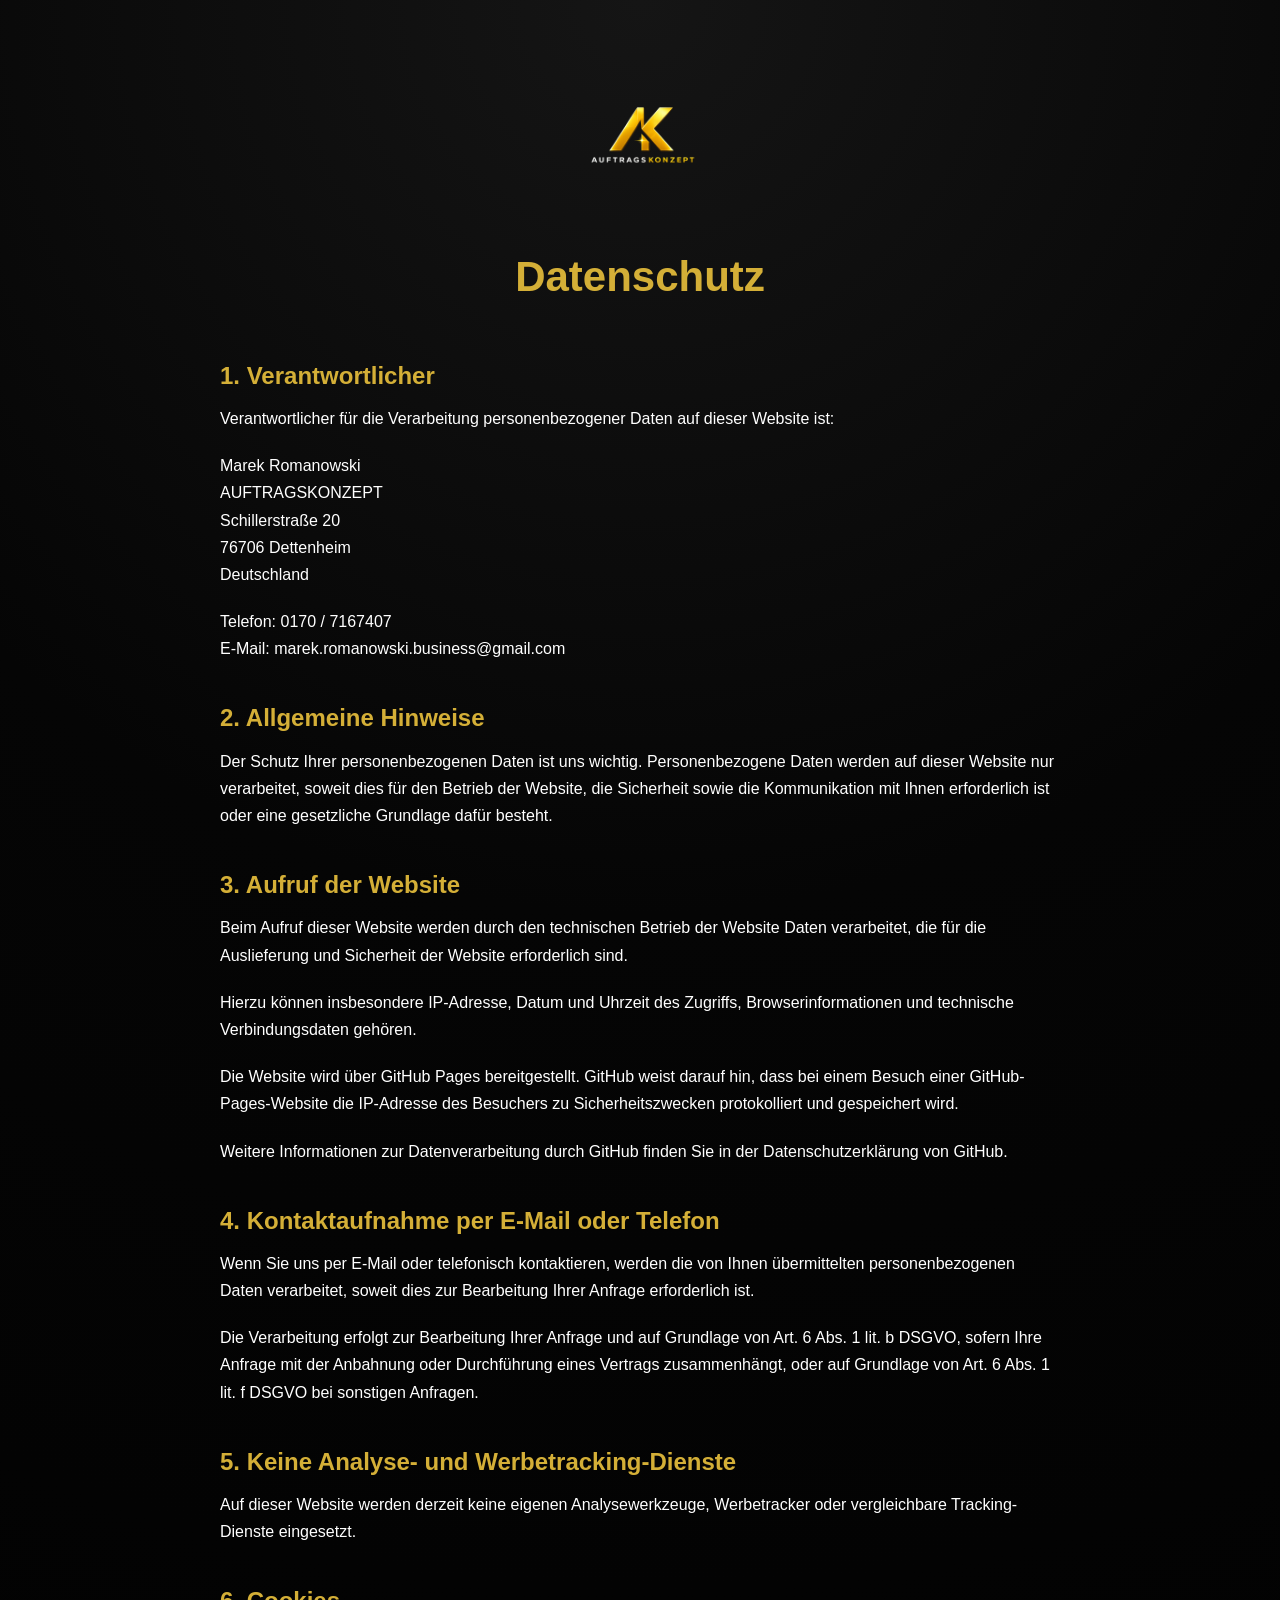
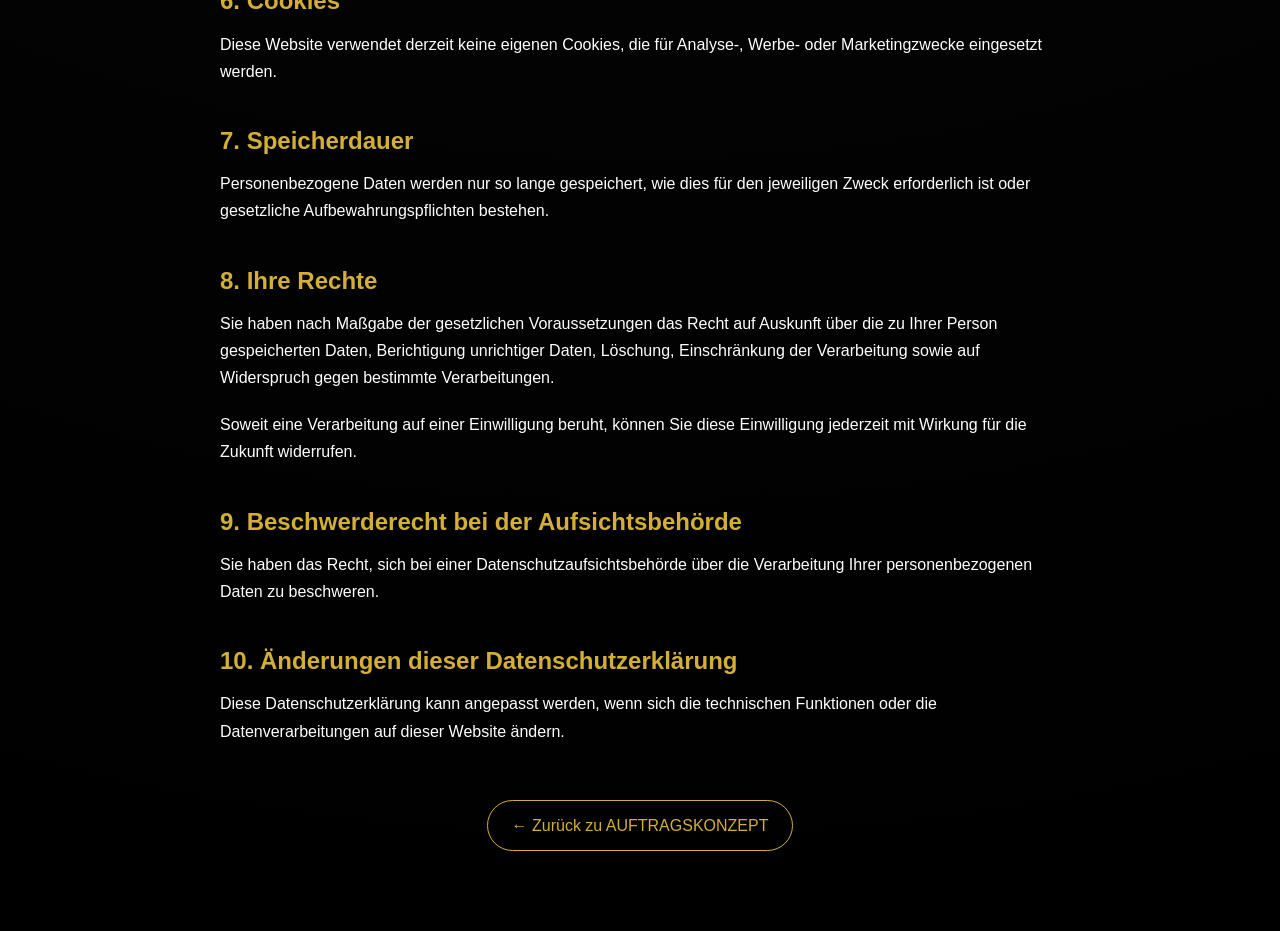
<file: datenschutz.html>
<!DOCTYPE html>
<html lang="de">
<head>
    <meta charset="UTF-8">
    <meta name="viewport" content="width=device-width, initial-scale=1.0">
    <title>Datenschutz | AUFTRAGSKONZEPT</title>
    <link rel="stylesheet" href="style.css">
</head>

<body>

<main class="legal-page">

    <div class="legal-logo">
        <img src="logo.png" alt="AUFTRAGSKONZEPT Logo">
    </div>

    <h1>Datenschutz</h1>

    <h2>1. Verantwortlicher</h2>

    <p>
        Verantwortlicher für die Verarbeitung personenbezogener Daten auf dieser Website ist:
    </p>

    <p>
        Marek Romanowski<br>
        AUFTRAGSKONZEPT<br>
        Schillerstraße 20<br>
        76706 Dettenheim<br>
        Deutschland
    </p>

    <p>
        Telefon: 0170 / 7167407<br>
        E-Mail: marek.romanowski.business@gmail.com
    </p>


    <h2>2. Allgemeine Hinweise</h2>

    <p>
        Der Schutz Ihrer personenbezogenen Daten ist uns wichtig.
        Personenbezogene Daten werden auf dieser Website nur verarbeitet,
        soweit dies für den Betrieb der Website, die Sicherheit sowie die
        Kommunikation mit Ihnen erforderlich ist oder eine gesetzliche
        Grundlage dafür besteht.
    </p>


    <h2>3. Aufruf der Website</h2>

    <p>
        Beim Aufruf dieser Website werden durch den technischen Betrieb
        der Website Daten verarbeitet, die für die Auslieferung und
        Sicherheit der Website erforderlich sind.
    </p>

    <p>
        Hierzu können insbesondere IP-Adresse, Datum und Uhrzeit des
        Zugriffs, Browserinformationen und technische Verbindungsdaten
        gehören.
    </p>

    <p>
        Die Website wird über GitHub Pages bereitgestellt. GitHub weist
        darauf hin, dass bei einem Besuch einer GitHub-Pages-Website die
        IP-Adresse des Besuchers zu Sicherheitszwecken protokolliert und
        gespeichert wird.
    </p>

    <p>
        Weitere Informationen zur Datenverarbeitung durch GitHub finden Sie
        in der Datenschutzerklärung von GitHub.
    </p>


    <h2>4. Kontaktaufnahme per E-Mail oder Telefon</h2>

    <p>
        Wenn Sie uns per E-Mail oder telefonisch kontaktieren, werden die
        von Ihnen übermittelten personenbezogenen Daten verarbeitet,
        soweit dies zur Bearbeitung Ihrer Anfrage erforderlich ist.
    </p>

    <p>
        Die Verarbeitung erfolgt zur Bearbeitung Ihrer Anfrage und auf
        Grundlage von Art. 6 Abs. 1 lit. b DSGVO, sofern Ihre Anfrage mit
        der Anbahnung oder Durchführung eines Vertrags zusammenhängt,
        oder auf Grundlage von Art. 6 Abs. 1 lit. f DSGVO bei sonstigen
        Anfragen.
    </p>


    <h2>5. Keine Analyse- und Werbetracking-Dienste</h2>

    <p>
        Auf dieser Website werden derzeit keine eigenen Analysewerkzeuge,
        Werbetracker oder vergleichbare Tracking-Dienste eingesetzt.
    </p>


    <h2>6. Cookies</h2>

    <p>
        Diese Website verwendet derzeit keine eigenen Cookies, die für
        Analyse-, Werbe- oder Marketingzwecke eingesetzt werden.
    </p>


    <h2>7. Speicherdauer</h2>

    <p>
        Personenbezogene Daten werden nur so lange gespeichert, wie dies
        für den jeweiligen Zweck erforderlich ist oder gesetzliche
        Aufbewahrungspflichten bestehen.
    </p>


    <h2>8. Ihre Rechte</h2>

    <p>
        Sie haben nach Maßgabe der gesetzlichen Voraussetzungen das Recht
        auf Auskunft über die zu Ihrer Person gespeicherten Daten,
        Berichtigung unrichtiger Daten, Löschung, Einschränkung der
        Verarbeitung sowie auf Widerspruch gegen bestimmte Verarbeitungen.
    </p>

    <p>
        Soweit eine Verarbeitung auf einer Einwilligung beruht, können Sie
        diese Einwilligung jederzeit mit Wirkung für die Zukunft widerrufen.
    </p>


    <h2>9. Beschwerderecht bei der Aufsichtsbehörde</h2>

    <p>
        Sie haben das Recht, sich bei einer Datenschutzaufsichtsbehörde
        über die Verarbeitung Ihrer personenbezogenen Daten zu beschweren.
    </p>


    <h2>10. Änderungen dieser Datenschutzerklärung</h2>

    <p>
        Diese Datenschutzerklärung kann angepasst werden, wenn sich die
        technischen Funktionen oder die Datenverarbeitungen auf dieser
        Website ändern.
    </p>


    <div class="legal-back">
        <a href="index.html">← Zurück zu AUFTRAGSKONZEPT</a>
    </div>

</main>

</body>
</html>
</file>
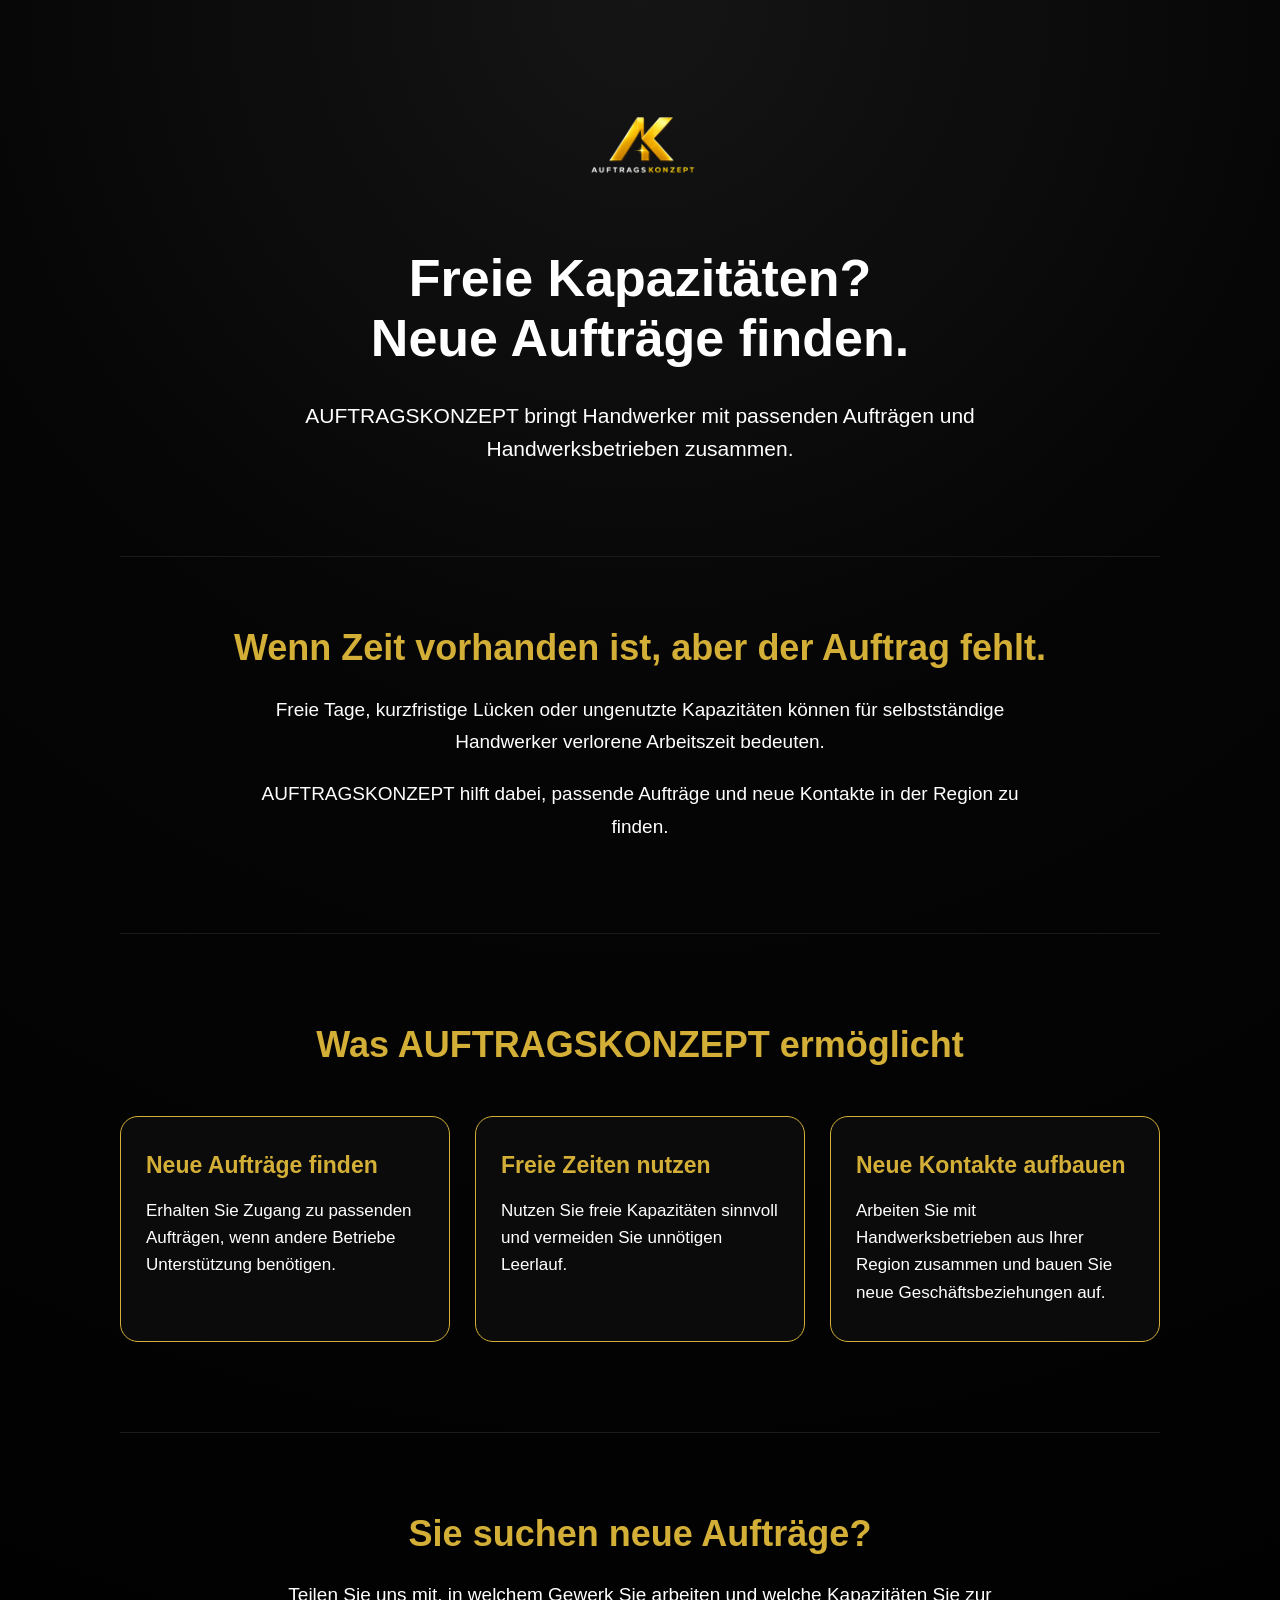
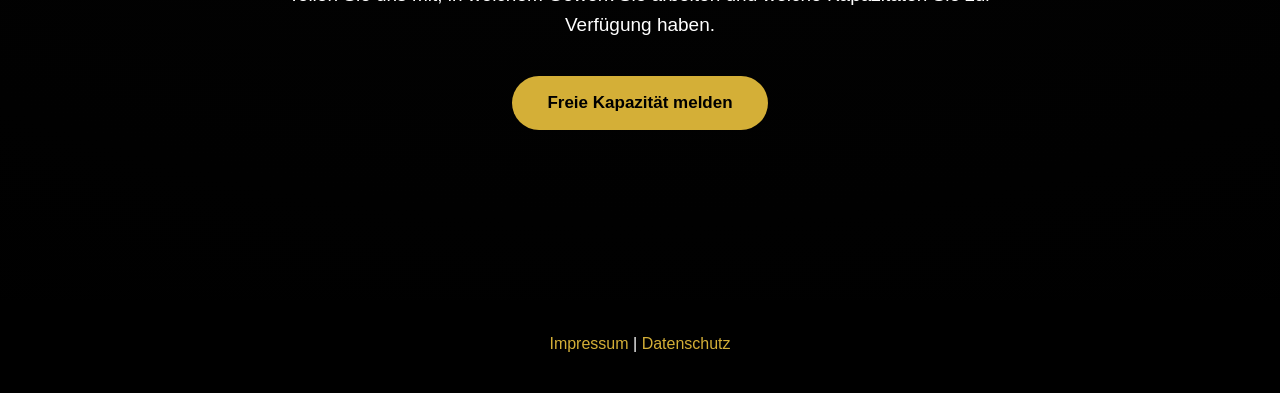
<file: handwerker.html>
<!DOCTYPE html>
<html lang="de">

<head>
    <meta charset="UTF-8">
    <meta name="viewport" content="width=device-width, initial-scale=1.0">

    <title>Für Handwerker | AUFTRAGSKONZEPT</title>

    <link rel="stylesheet" href="style.css">
</head>

<body>

<main class="business-page">

    <div class="legal-logo">
        <img src="logo.png" alt="AUFTRAGSKONZEPT Logo">
    </div>

    <h1>
        Freie Kapazitäten?<br>
        Neue Aufträge finden.
    </h1>

    <p class="business-intro">
        AUFTRAGSKONZEPT bringt Handwerker mit passenden
        Aufträgen und Handwerksbetrieben zusammen.
    </p>


    <section class="business-problem">

        <h2>Wenn Zeit vorhanden ist, aber der Auftrag fehlt.</h2>

        <p>
            Freie Tage, kurzfristige Lücken oder ungenutzte
            Kapazitäten können für selbstständige Handwerker
            verlorene Arbeitszeit bedeuten.
        </p>

        <p>
            AUFTRAGSKONZEPT hilft dabei, passende Aufträge
            und neue Kontakte in der Region zu finden.
        </p>

    </section>


    <section class="business-benefits">

        <h2>Was AUFTRAGSKONZEPT ermöglicht</h2>

        <div class="business-grid">

            <div class="business-card">
                <h3>Neue Aufträge finden</h3>

                <p>
                    Erhalten Sie Zugang zu passenden Aufträgen,
                    wenn andere Betriebe Unterstützung benötigen.
                </p>
            </div>


            <div class="business-card">
                <h3>Freie Zeiten nutzen</h3>

                <p>
                    Nutzen Sie freie Kapazitäten sinnvoll und
                    vermeiden Sie unnötigen Leerlauf.
                </p>
            </div>


            <div class="business-card">
                <h3>Neue Kontakte aufbauen</h3>

                <p>
                    Arbeiten Sie mit Handwerksbetrieben aus Ihrer
                    Region zusammen und bauen Sie neue
                    Geschäftsbeziehungen auf.
                </p>
            </div>

        </div>

    </section>


    <section class="business-cta">

        <h2>Sie suchen neue Aufträge?</h2>

        <p>
            Teilen Sie uns mit, in welchem Gewerk Sie arbeiten
            und welche Kapazitäten Sie zur Verfügung haben.
        </p>

        <a href="#" class="cta-button primary">
            Freie Kapazität melden
        </a>

    </section>

</main>


<footer class="site-footer">

    <a href="impressum.html">Impressum</a>

    <span> | </span>

    <a href="datenschutz.html">Datenschutz</a>

</footer>


</body>
</html>
</file>
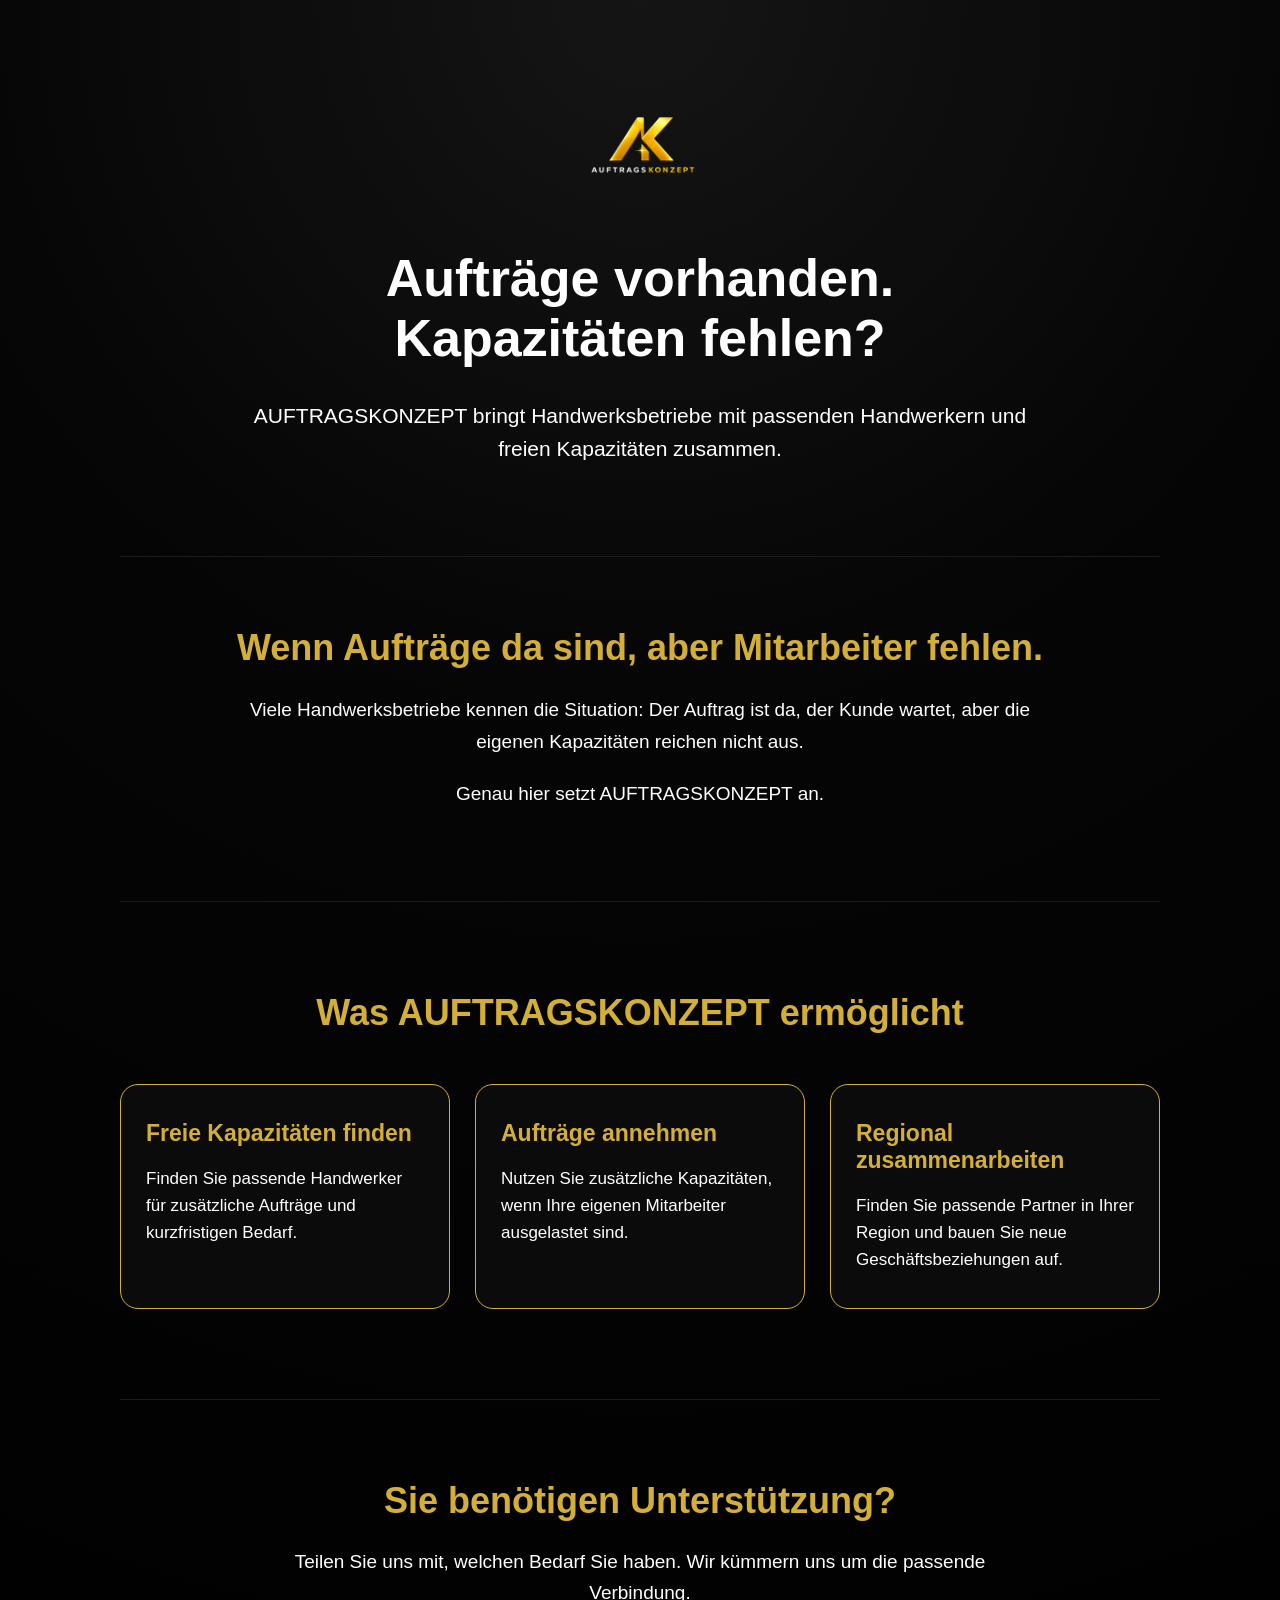
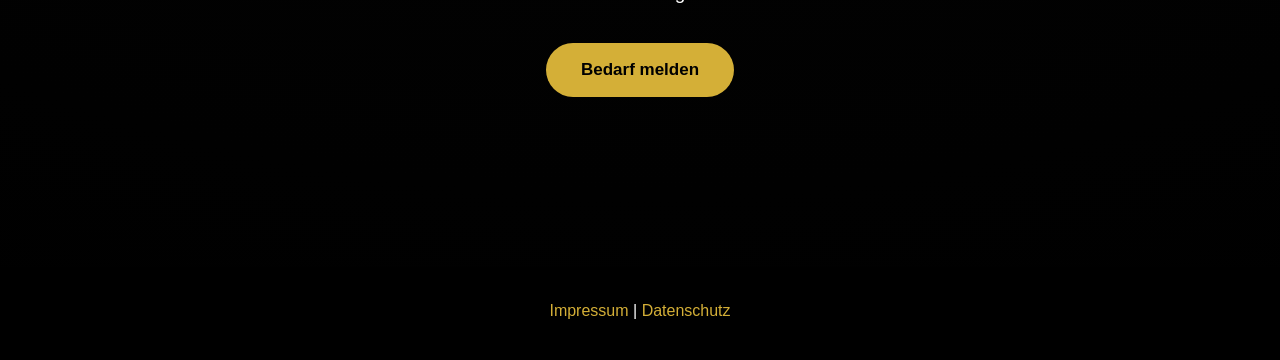
<file: handwerksbetriebe.html>
<!DOCTYPE html>
<html lang="de">
<head>
    <meta charset="UTF-8">
    <meta name="viewport" content="width=device-width, initial-scale=1.0">

    <title>Für Handwerksbetriebe | AUFTRAGSKONZEPT</title>

    <link rel="stylesheet" href="style.css">
</head>

<body>

<main class="business-page">

    <div class="legal-logo">
        <img src="logo.png" alt="AUFTRAGSKONZEPT Logo">
    </div>

    <h1>Aufträge vorhanden.<br>
        Kapazitäten fehlen?</h1>

    <p class="business-intro">
        AUFTRAGSKONZEPT bringt Handwerksbetriebe mit passenden
        Handwerkern und freien Kapazitäten zusammen.
    </p>

    <section class="business-problem">

        <h2>Wenn Aufträge da sind, aber Mitarbeiter fehlen.</h2>

        <p>
            Viele Handwerksbetriebe kennen die Situation:
            Der Auftrag ist da, der Kunde wartet, aber die eigenen
            Kapazitäten reichen nicht aus.
        </p>

        <p>
            Genau hier setzt AUFTRAGSKONZEPT an.
        </p>

    </section>

    <section class="business-benefits">

        <h2>Was AUFTRAGSKONZEPT ermöglicht</h2>

        <div class="business-grid">

            <div class="business-card">
                <h3>Freie Kapazitäten finden</h3>
                <p>
                    Finden Sie passende Handwerker für zusätzliche
                    Aufträge und kurzfristigen Bedarf.
                </p>
            </div>

            <div class="business-card">
                <h3>Aufträge annehmen</h3>
                <p>
                    Nutzen Sie zusätzliche Kapazitäten, wenn Ihre
                    eigenen Mitarbeiter ausgelastet sind.
                </p>
            </div>

            <div class="business-card">
                <h3>Regional zusammenarbeiten</h3>
                <p>
                    Finden Sie passende Partner in Ihrer Region
                    und bauen Sie neue Geschäftsbeziehungen auf.
                </p>
            </div>

        </div>

    </section>

    <section class="business-cta">

        <h2>Sie benötigen Unterstützung?</h2>

        <p>
            Teilen Sie uns mit, welchen Bedarf Sie haben.
            Wir kümmern uns um die passende Verbindung.
        </p>

        <a href="#" class="cta-button primary">
            Bedarf melden
        </a>

    </section>

</main>

<footer class="site-footer">
    <a href="impressum.html">Impressum</a>
    <span> | </span>
    <a href="datenschutz.html">Datenschutz</a>
</footer>

</body>
</html>
</file>
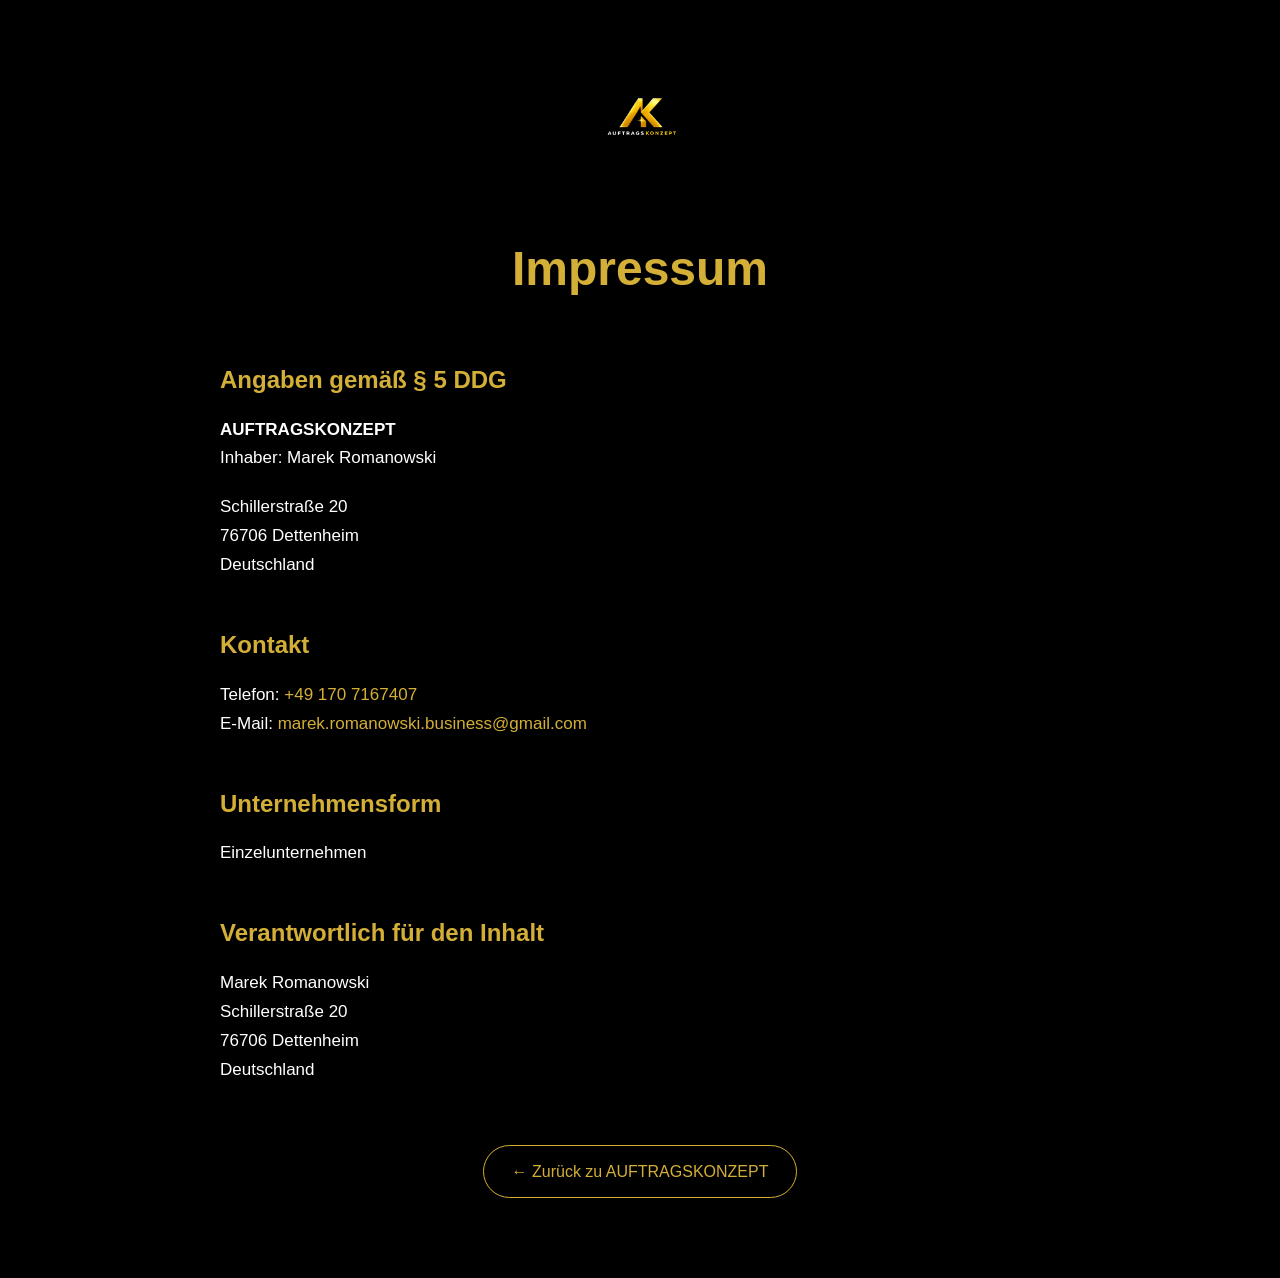
<file: impressum.html>
<!DOCTYPE html>
<html lang="de">

<head>
    <meta charset="UTF-8">
    <meta name="viewport" content="width=device-width, initial-scale=1.0">
    <title>Impressum | AUFTRAGSKONZEPT</title>

    <style>
        * {
            box-sizing: border-box;
            margin: 0;
            padding: 0;
        }

        body {
            font-family: Arial, Helvetica, sans-serif;
            background: #000;
            color: #fff;
            line-height: 1.7;
        }

        .page {
            max-width: 900px;
            margin: 0 auto;
            padding: 80px 30px;
        }

        .logo {
            text-align: center;
            margin-bottom: 60px;
        }

        .logo img {
            width: 120px;
            height: auto;
        }

        h1 {
            color: #d4af37;
            font-size: 48px;
            margin-bottom: 50px;
            text-align: center;
        }

        h2 {
            color: #d4af37;
            font-size: 24px;
            margin-top: 45px;
            margin-bottom: 15px;
        }

        p {
            font-size: 17px;
            margin-bottom: 20px;
        }

        .contact {
            margin-top: 30px;
        }

        a {
            color: #d4af37;
            text-decoration: none;
        }

        a:hover {
            text-decoration: underline;
        }

        .back {
            margin-top: 60px;
            text-align: center;
        }

        .back a {
            display: inline-block;
            border: 1px solid #d4af37;
            padding: 12px 28px;
            border-radius: 30px;
        }

        .back a:hover {
            background: #d4af37;
            color: #000;
            text-decoration: none;
        }

        @media (max-width: 600px) {
            .page {
                padding: 50px 22px;
            }

            h1 {
                font-size: 36px;
            }

            h2 {
                font-size: 21px;
            }

            p {
                font-size: 16px;
            }
        }
    </style>
</head>

<body>

    <main class="page">

        <div class="logo">
            <img src="logo.png" alt="AUFTRAGSKONZEPT">
        </div>

        <h1>Impressum</h1>

        <h2>Angaben gemäß § 5 DDG</h2>

        <p>
            <strong>AUFTRAGSKONZEPT</strong><br>
            Inhaber: Marek Romanowski
        </p>

        <p>
            Schillerstraße 20<br>
            76706 Dettenheim<br>
            Deutschland
        </p>

        <div class="contact">

            <h2>Kontakt</h2>

            <p>
                Telefon: <a href="tel:+491707167407">+49 170 7167407</a><br>
                E-Mail:
                <a href="mailto:marek.romanowski.business@gmail.com">
                    marek.romanowski.business@gmail.com
                </a>
            </p>

        </div>

        <h2>Unternehmensform</h2>

        <p>
            Einzelunternehmen
        </p>

        <h2>Verantwortlich für den Inhalt</h2>

        <p>
            Marek Romanowski<br>
            Schillerstraße 20<br>
            76706 Dettenheim<br>
            Deutschland
        </p>

        <div class="back">
            <a href="index.html">← Zurück zu AUFTRAGSKONZEPT</a>
        </div>

    </main>

</body>

</html>
</file>
<file: style.css>
/* =========================
   GRUNDEINSTELLUNGEN
========================= */

*{
    margin:0;
    padding:0;
    box-sizing:border-box;
}

html{
    scroll-behavior:smooth;
}

body{
    font-family:Arial, Helvetica, sans-serif;
    background:radial-gradient(circle at top,#151515 0%,#050505 35%,#000000 100%);
    color:#ffffff;
    overflow-x:hidden;
}

/* =========================
   HERO
========================= */

.hero{
    min-height:100vh;
    display:flex;
    flex-direction:column;
    justify-content:center;
    align-items:center;
    text-align:center;
    padding:20px 25px;
    background:#000;
}

/* =========================
   LOGO
========================= */

.logo{
    width:220px;
    max-width:100%;
    margin-bottom:60px;
    filter:drop-shadow(0 0 18px rgba(212,175,55,.25));
}

/* =========================
   ÜBERSCHRIFT
========================= */

.slogan{
    display:flex;
    flex-direction:column;
    gap:18px;
    margin-bottom:40px;
    line-height:1.05;
}

.s1,
.s2,
.s3{
    font-weight:900;
    font-size:clamp(42px,5.8vw,74px);
}

.s1,
.s2{
    color:#ffffff;
}

.s3{
    color:#d4af37;
}

/* =========================
   TEXT
========================= */

.hero p{
    max-width:900px;
    font-size:clamp(22px,2vw,30px);
    line-height:1.6;
    color:#d8d8d8;
    margin-bottom:60px;
}/* BUTTONS */

.buttons{
    display:flex;
    justify-content:center;
    gap:25px;
    flex-wrap:wrap;
    margin-top:50px;
}

.gold-button{
    display:inline-block;
    background:linear-gradient(135deg,#f5d66b,#c89b1c);
    color:#000;
    padding:18px 38px;
    border-radius:60px;
    text-decoration:none;
    font-size:20px;
    font-weight:bold;
    transition:.35s;
    box-shadow:0 0 25px rgba(212,175,55,.35);
}

.gold-button:hover{
    transform:translateY(-4px);
    box-shadow:0 0 40px rgba(212,175,55,.65);
}

.black-button{
    display:inline-block;
    border:2px solid #d4af37;
    color:#d4af37;
    padding:18px 38px;
    border-radius:60px;
    text-decoration:none;
    font-size:20px;
    font-weight:bold;
    transition:.35s;
}
/* ==========================
   SANFTE EINBLENDUNGEN
========================== */

.logo,
.slogan,
.hero p,
.buttons{
    opacity:0;
    transform:translateY(30px);
    animation:fadeUp 1.2s ease forwards;
}

.logo{
    animation-delay:.2s;
}

.slogan{
    animation-delay:.7s;
}

.hero p{
    animation-delay:1.2s;
}

.buttons{
    animation-delay:1.7s;
}

@keyframes fadeUp{

    from{
        opacity:0;
        transform:translateY(30px);
    }

    to{
        opacity:1;
        transform:translateY(0);
    }

}
.black-button:hover{
    background:#d4af37;
    color:#000;
}
/* =========================
   WARUM AUFTRAGSKONZEPT
   ========================= */

.why-section {
    min-height: 100vh;
    background: #000;
    display: flex;
    justify-content: center;
    align-items: center;
    padding: 100px 25px;
    text-align: center;
}

.why-intro {
    max-width: 850px;
    width: 100%;
    margin: 0 auto;
}

.why-intro h2 {
    color: #d4af37;
    font-size: 48px;
    margin: 0 0 65px;
    font-weight: 700;
    letter-spacing: 1px;
}

.why-line {
    color: #fff;
    font-size: 24px;
    line-height: 1.7;
    margin: 0 0 45px;
}

.why-highlight {
    position: relative;
    color: #fff;
    font-size: 30px;
    line-height: 1.6;
    margin: 70px 0 0;
    padding-top: 45px;
    font-weight: 600;
}

.why-highlight::before {
    content: "";
    display: block;
    width: 90px;
    height: 2px;
    background: #d4af37;
    margin: 0 auto 35px;
}

.why-highlight::first-line {
    color: #d4af37;
}

/* MOBILE */
@media (max-width: 600px) {

    .why-section {
        padding: 80px 22px;
    }

    .why-intro h2 {
        font-size: 34px;
        margin-bottom: 50px;
    }

    .why-line {
        font-size: 19px;
        line-height: 1.6;
        margin-bottom: 35px;
    }

    .why-highlight {
        font-size: 24px;
        margin-top: 55px;
        padding-top: 35px;
    }

    .why-highlight::before {
        margin-bottom: 28px;
    }
}
/* =========================
   FÜR WEN IST AUFTRAGSKONZEPT
   ========================= */

.audience-section {
    min-height: 100vh;
    background: #050505;
    padding: 120px 25px;
    display: flex;
    flex-direction: column;
    justify-content: center;
    align-items: center;
    text-align: center;
}

.audience-intro {
    max-width: 850px;
    margin-bottom: 80px;
}

.audience-intro h2 {
    color: #d4af37;
    font-size: 48px;
    font-weight: 700;
    margin: 0 0 25px;
    letter-spacing: 1px;
}

.audience-intro p {
    color: #ffffff;
    font-size: 22px;
    line-height: 1.6;
    margin: 0;
}

.audience-cards {
    width: 100%;
    max-width: 1050px;
    display: grid;
    grid-template-columns: repeat(2, 1fr);
    gap: 35px;
}

.audience-card {
    position: relative;
    background: linear-gradient(145deg, #111111, #080808);
    border: 1px solid rgba(212, 175, 55, 0.45);
    border-radius: 18px;
    padding: 50px 45px;
    text-align: left;
    box-shadow: 0 0 35px rgba(212, 175, 55, 0.08);
}

.audience-number {
    display: block;
    color: #d4af37;
    font-size: 15px;
    font-weight: 700;
    letter-spacing: 3px;
    margin-bottom: 20px;
}

.audience-card h3 {
    color: #ffffff;
    font-size: 30px;
    margin: 0 0 20px;
}

.audience-card p {
    color: #dddddd;
    font-size: 18px;
    line-height: 1.6;
    margin-bottom: 25px;
}

.audience-card ul {
    list-style: none;
    padding: 0;
    margin: 0;
}

.audience-card li {
    color: #ffffff;
    font-size: 16px;
    margin-bottom: 14px;
    padding-left: 22px;
    position: relative;
}

.audience-card li::before {
    content: "•";
    color: #d4af37;
    position: absolute;
    left: 0;
    font-size: 20px;
}

.audience-bottom {
    margin-top: 70px;
    color: #d4af37;
    font-size: 24px;
    font-weight: 600;
    letter-spacing: 1px;
}

@media (max-width: 700px) {

    .audience-section {
        padding: 80px 20px;
    }

    .audience-intro h2 {
        font-size: 34px;
    }

    .audience-intro p {
        font-size: 18px;
    }

    .audience-cards {
        grid-template-columns: 1fr;
    }

    .audience-card {
        padding: 35px 28px;
    }

    .audience-card h3 {
        font-size: 26px;
    }

    .audience-bottom {
        font-size: 20px;
    }
}

/* =========================
   FOOTER
   ========================= */

.site-footer {
    text-align: center;
    padding: 35px 20px 40px;
    background: #000;
}

.site-footer a {
    color: #d4af37;
    text-decoration: none;
    font-size: 16px;
    font-weight: 500;
    transition: color 0.3s ease;
}

.site-footer a:hover {
    color: #fff;
}
/* Nummern in den Zielgruppen-Karten ausblenden */
.audience-number {
    display: none;
}


/* =========================
   RECHTLICHE SEITEN
   ========================= */

.legal-logo {
    text-align: center;
    margin: 20px auto 35px;
}

.legal-logo img {
    width: 180px;
    max-width: 60%;
    height: auto;
}
/* =========================
   TEXT DER RECHTLICHEN SEITEN
   ========================= */

.legal-page {
    max-width: 900px;
    margin: 0 auto;
    padding: 60px 30px;
    line-height: 1.6;
}

.legal-page h1 {
    color: #d4af37;
    font-size: 42px;
    text-align: center;
    margin-bottom: 45px;
}

.legal-page h2 {
    color: #d4af37;
    font-size: 24px;
    margin-top: 35px;
    margin-bottom: 12px;
}

.legal-page p {
    color: #ffffff;
    font-size: 16px;
    margin-bottom: 18px;
}

.legal-page a {
    color: #d4af37;
}

.legal-back {
    text-align: center;
    margin-top: 45px;
}
/* =========================
   DATENSCHUTZ OPTIMIERUNG
   ========================= */

.legal-page {
    max-width: 900px;
    margin: 0 auto;
    padding: 60px 30px 80px;
}

.legal-page h1 {
    color: #d4af37;
    font-size: 42px;
    text-align: center;
    margin-bottom: 50px;
}

.legal-page h2 {
    color: #d4af37;
    font-size: 24px;
    line-height: 1.3;
    margin-top: 40px;
    margin-bottom: 14px;
}

.legal-page p {
    color: #ffffff;
    font-size: 16px;
    line-height: 1.7;
    margin-bottom: 20px;
}

.legal-page a {
    color: #d4af37;
    text-decoration: none;
}

.legal-page a:hover {
    color: #ffffff;
}

.legal-back {
    text-align: center;
    margin-top: 55px;
}

.legal-back a {
    display: inline-block;
    padding: 12px 24px;
    border: 1px solid #d4af37;
    border-radius: 30px;
    color: #d4af37;
    text-decoration: none;
}

.legal-back a:hover {
    background: #d4af37;
    color: #000000;
}

/* Mobile */
@media (max-width: 700px) {
    .legal-page {
        padding: 40px 20px 60px;
    }

    .legal-page h1 {
        font-size: 32px;
        margin-bottom: 35px;
    }

    .legal-page h2 {
        font-size: 21px;
        margin-top: 32px;
    }

    .legal-page p {
        font-size: 16px;
        line-height: 1.65;
    }
}
/* =========================
   SO FUNKTIONIERT
   ========================= */

.how-it-works {
    padding: 100px 8%;
    text-align: center;
    background: #000;
}

.how-it-works h2 {
    color: #d4af37;
    font-size: 42px;
    margin-bottom: 20px;
}

.how-intro {
    color: #fff;
    font-size: 20px;
    margin: 0 auto 60px;
    max-width: 800px;
}

.steps {
    display: grid;
    grid-template-columns: repeat(3, 1fr);
    gap: 30px;
    max-width: 1100px;
    margin: 0 auto;
}

.step-card {
    background: #0d0d0d;
    border: 1px solid #8f7515;
    border-radius: 20px;
    padding: 40px 30px;
    text-align: left;
}

.step-number {
    display: block;
    color: #d4af37;
    font-size: 18px;
    font-weight: 700;
    margin-bottom: 20px;
}

.step-card h3 {
    color: #fff;
    font-size: 25px;
    margin-bottom: 18px;
}

.step-card p {
    color: #ddd;
    font-size: 17px;
    line-height: 1.6;
    margin: 0;
}

.how-bottom {
    color: #d4af37;
    font-size: 24px;
    font-weight: 700;
    margin-top: 65px;
}


/* =========================
   MOBILE
   ========================= */

@media (max-width: 800px) {

    .how-it-works {
        padding: 70px 20px;
    }

    .how-it-works h2 {
        font-size: 32px;
    }

    .how-intro {
        font-size: 18px;
        margin-bottom: 40px;
    }

    .steps {
        grid-template-columns: 1fr;
        gap: 20px;
    }

    .step-card {
        padding: 30px 25px;
    }

    .how-bottom {
        font-size: 20px;
        line-height: 1.5;
    }
}
/* =========================
   FINAL CTA
   ========================= */

.final-cta {
    text-align: center;
    padding: 80px 20px 90px;
    background: #050505;
}

.final-cta h2 {
    color: #d4af37;
    font-size: 42px;
    margin-bottom: 25px;
}

.final-cta p {
    color: #ffffff;
    font-size: 20px;
    line-height: 1.6;
    max-width: 800px;
    margin: 0 auto 45px;
}

.cta-buttons {
    display: flex;
    justify-content: center;
    gap: 25px;
    flex-wrap: wrap;
}

.cta-button {
    display: inline-block;
    padding: 17px 35px;
    border-radius: 40px;
    text-decoration: none;
    font-size: 17px;
    font-weight: 600;
    transition: all 0.3s ease;
}

.cta-button.primary {
    background: #d4af37;
    color: #000000;
}

.cta-button.secondary {
    background: transparent;
    color: #d4af37;
    border: 2px solid #d4af37;
}

.cta-button.primary:hover {
    background: #f0cf5a;
    transform: translateY(-2px);
}

.cta-button.secondary:hover {
    background: #d4af37;
    color: #000000;
    transform: translateY(-2px);
}
/* =========================
   HANDWERKSBETRIEBE SEITE
   ========================= */

.business-page {
    max-width: 1100px;
    margin: 0 auto;
    padding: 70px 30px 90px;
    text-align: center;
}

.business-page h1 {
    color: #ffffff;
    font-size: 52px;
    line-height: 1.15;
    margin-bottom: 30px;
}

.business-intro {
    color: #ffffff;
    font-size: 21px;
    line-height: 1.6;
    max-width: 800px;
    margin: 0 auto 90px;
}

.business-problem {
    padding: 70px 20px;
    border-top: 1px solid #1a1a1a;
    border-bottom: 1px solid #1a1a1a;
}

.business-problem h2,
.business-benefits h2,
.business-cta h2 {
    color: #d4af37;
    font-size: 36px;
    margin-bottom: 25px;
}

.business-problem p {
    color: #ffffff;
    font-size: 19px;
    line-height: 1.7;
    max-width: 800px;
    margin: 0 auto 20px;
}

.business-benefits {
    padding: 90px 0;
}

.business-grid {
    display: grid;
    grid-template-columns: repeat(3, 1fr);
    gap: 25px;
    margin-top: 50px;
}

.business-card {
    background: #0b0b0b;
    border: 1px solid #d4af37;
    border-radius: 18px;
    padding: 35px 25px;
    text-align: left;
}

.business-card h3 {
    color: #d4af37;
    font-size: 23px;
    margin-bottom: 18px;
}

.business-card p {
    color: #ffffff;
    font-size: 17px;
    line-height: 1.6;
}

.business-cta {
    padding: 80px 20px;
    border-top: 1px solid #1a1a1a;
}

.business-cta p {
    color: #ffffff;
    font-size: 19px;
    line-height: 1.6;
    max-width: 750px;
    margin: 0 auto 35px;
}

@media (max-width: 700px) {

    .business-page {
        padding: 50px 20px 70px;
    }

    .business-page h1 {
        font-size: 38px;
    }

    .business-intro {
        font-size: 18px;
        margin-bottom: 60px;
    }

    .business-problem h2,
    .business-benefits h2,
    .business-cta h2 {
        font-size: 28px;
    }

    .business-grid {
        grid-template-columns: 1fr;
    }

    .business-card {
        text-align: center;
    }
}
</file>
